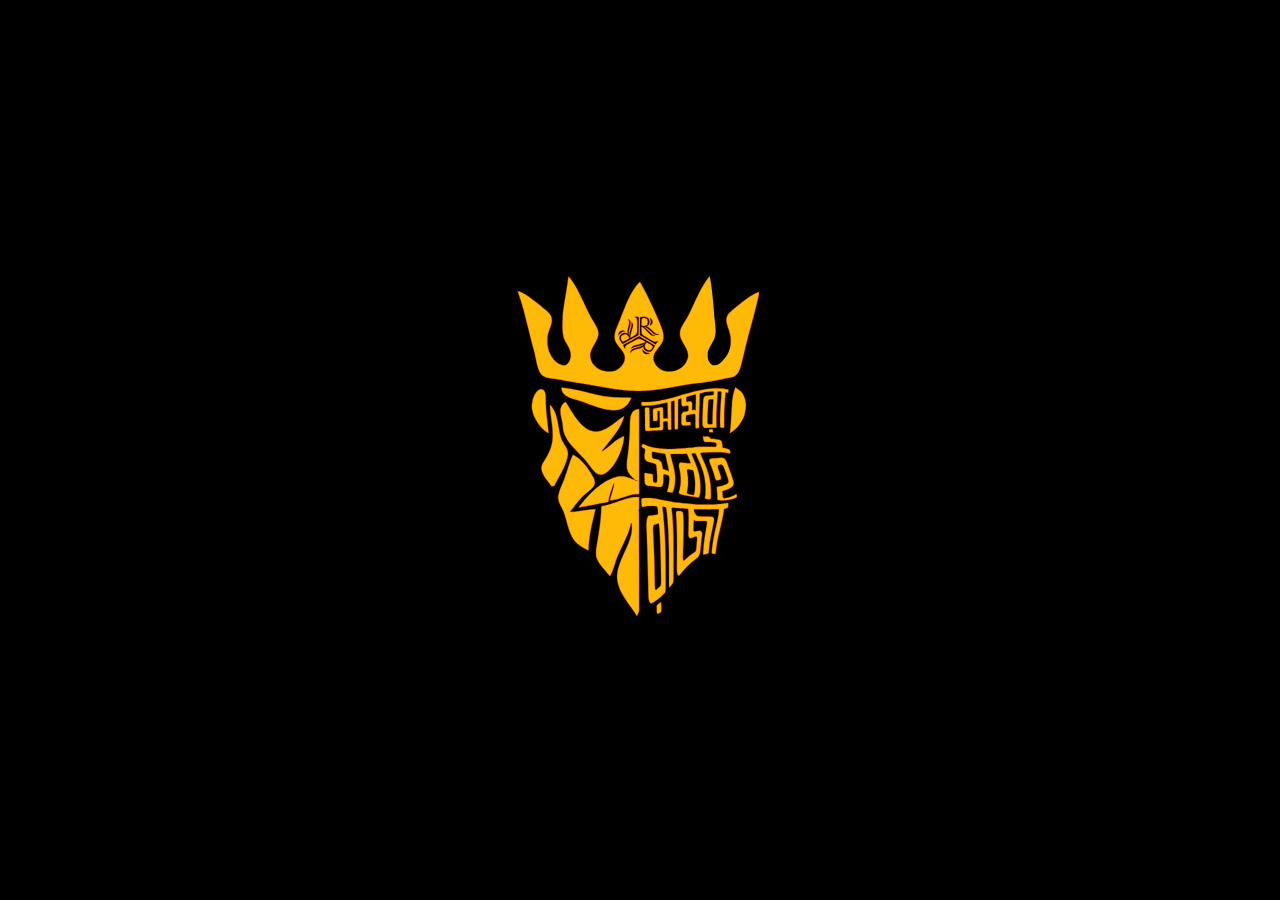
<file: loader/loader.html>
<!DOCTYPE html>
<html lang="en">

<head>
    <meta charset="UTF-8">
    <meta http-equiv="X-UA-Compatible" content="IE=edge">
    <meta name="viewport" content="width=device-width, initial-scale=1.0">
    <title>Elixir</title>
    <link rel="stylesheet" href="loader.css">

</head>

<body>
    <?xml version="1.0" standalone="no"?>
    <!DOCTYPE svg PUBLIC "-//W3C//DTD SVG 20010904//EN" "http://www.w3.org/TR/2001/REC-SVG-20010904/DTD/svg10.dtd">

    <div class="loader">
        <svg id="newHall" version="1.0" xmlns="http://www.w3.org/2000/svg" width="24.000000pt" height="35.000000pt"
            viewBox="0 0 2480.000000 3508.000000" fill="none" preserveAspectRatio="xMidYMid meet">
            <g transform="translate(0.000000,3508.000000) scale(0.100000,-0.100000)" fill="none">
                <path fill="#ffcb3d" d="M17826 31236 c-64 -85 -147 -201 -184 -258 -72 -108 -222 -347 -222
    -353 0 -3 -20 -38 -45 -78 -25 -41 -45 -77 -45 -79 0 -3 -23 -45 -51 -94 -77
    -132 -366 -712 -499 -999 -18 -38 -57 -122 -87 -185 -31 -63 -69 -144 -85
    -180 -29 -63 -47 -100 -130 -280 -34 -72 -225 -457 -284 -570 -10 -19 -83
    -141 -163 -270 -299 -485 -364 -614 -427 -850 -28 -100 -25 -347 4 -459 41
    -157 120 -329 254 -554 32 -55 58 -101 58 -103 0 -2 15 -27 33 -56 55 -86 143
    -256 183 -353 47 -114 68 -192 90 -333 17 -108 17 -118 0 -225 -50 -313 -216
    -599 -464 -799 -225 -180 -458 -287 -752 -343 -117 -22 -432 -22 -550 0 -260
    49 -476 161 -655 340 -136 135 -227 280 -291 460 -27 75 -29 89 -29 245 0 155
    2 170 28 245 63 180 118 267 409 647 168 221 266 383 306 508 46 144 46 143
    45 305 0 167 -12 242 -67 456 -43 163 -143 447 -222 629 -8 19 -19 44 -24 55
    -5 11 -22 50 -39 88 -17 37 -31 69 -31 71 0 3 -18 44 -40 91 -22 47 -40 88
    -40 90 0 2 -14 34 -31 72 -17 37 -37 82 -44 98 -7 17 -39 90 -70 163 -31 74
    -71 167 -90 209 -19 41 -35 76 -35 78 0 2 -14 34 -31 72 -17 37 -37 82 -44 98
    -7 17 -30 66 -50 110 -21 44 -49 105 -63 135 -191 416 -432 903 -640 1290 -84
    157 -240 438 -266 479 -14 22 -26 44 -26 49 0 5 -9 17 -20 27 -20 18 -21 18
    -51 -11 -38 -36 -208 -237 -270 -319 -81 -108 -175 -247 -256 -380 -71 -117
    -98 -164 -193 -340 -61 -113 -149 -293 -238 -485 -66 -145 -85 -188 -158 -363
    -41 -100 -79 -191 -84 -202 -4 -11 -22 -56 -40 -100 -17 -44 -35 -89 -39 -100
    -5 -11 -16 -40 -26 -65 -9 -25 -23 -58 -30 -75 -7 -16 -20 -50 -30 -75 -10
    -25 -21 -54 -26 -65 -5 -11 -42 -108 -83 -215 -68 -179 -185 -475 -222 -560
    -9 -19 -19 -44 -24 -55 -4 -11 -15 -36 -24 -57 -9 -20 -16 -39 -16 -43 0 -3
    -11 -30 -23 -58 -164 -362 -236 -747 -183 -972 53 -222 143 -371 469 -776 254
    -315 337 -496 337 -736 0 -130 -26 -236 -92 -383 -119 -261 -332 -470 -592
    -583 -199 -86 -318 -108 -576 -108 -207 0 -284 10 -455 58 -418 116 -770 403
    -940 767 -96 204 -130 437 -89 620 19 88 44 175 55 198 5 10 9 23 9 29 0 13
    118 255 158 324 16 28 67 115 114 195 180 308 248 470 293 693 19 100 19 183
    -1 277 -17 80 -42 172 -55 205 -4 11 -22 56 -40 100 -51 125 -130 270 -287
    525 -80 129 -165 269 -190 310 -37 63 -262 512 -369 740 -17 36 -54 112 -81
    170 -27 58 -60 128 -72 155 -42 93 -102 219 -195 410 -258 528 -378 760 -502
    975 -30 52 -66 115 -80 140 -33 59 -242 375 -307 465 -68 95 -125 164 -161
    198 l-30 28 -8 -43 c-4 -24 -14 -73 -22 -109 -8 -37 -15 -85 -15 -107 0 -23
    -7 -69 -15 -104 -8 -35 -14 -76 -13 -93 0 -29 -5 -63 -36 -240 -8 -44 -20
    -123 -26 -175 -7 -52 -34 -228 -62 -390 -27 -162 -53 -324 -59 -360 -5 -36
    -12 -72 -15 -80 -3 -8 -12 -58 -20 -110 -9 -52 -20 -122 -25 -155 -5 -33 -12
    -78 -15 -100 -3 -22 -10 -67 -15 -100 -5 -33 -12 -81 -15 -107 -3 -26 -20
    -148 -40 -270 -53 -342 -62 -433 -69 -703 -4 -137 -10 -302 -14 -365 -15 -215
    3 -743 33 -975 33 -263 108 -455 313 -808 243 -418 321 -644 310 -907 -6 -136
    -9 -160 -37 -265 -66 -248 -181 -409 -353 -492 -40 -20 -73 -27 -144 -31 -104
    -5 -147 3 -277 55 -277 110 -525 333 -713 638 -43 69 -128 237 -153 300 -4 11
    -15 40 -25 65 -9 25 -22 56 -27 70 -6 14 -14 41 -19 60 -4 19 -15 60 -25 90
    -17 57 -38 149 -53 235 -32 181 -36 232 -35 470 1 256 7 316 57 535 19 82 122
    382 177 515 14 33 50 145 66 204 53 195 66 297 55 447 -10 131 -45 232 -123
    351 -66 102 -243 277 -432 429 -82 65 -177 142 -211 169 -35 28 -103 84 -151
    126 -434 369 -1054 820 -1324 961 -259 136 -332 167 -381 161 -22 -3 -48 1
    -67 11 -17 9 -33 16 -36 16 -5 0 9 -48 24 -85 5 -11 11 -29 13 -40 3 -11 20
    -58 37 -105 17 -47 35 -98 40 -115 9 -31 102 -307 121 -360 6 -16 15 -43 19
    -60 5 -16 23 -75 40 -130 29 -91 102 -336 151 -509 39 -137 123 -469 384
    -1516 146 -586 272 -1089 280 -1117 16 -56 33 -117 61 -223 9 -36 23 -87 31
    -115 8 -27 18 -66 23 -85 5 -19 33 -118 61 -220 76 -275 91 -341 164 -725 26
    -138 44 -227 65 -315 6 -25 13 -58 16 -75 3 -16 7 -37 11 -45 3 -8 11 -40 18
    -70 28 -115 36 -145 46 -154 5 -6 9 -22 9 -37 0 -15 4 -30 9 -34 5 -3 13 -19
    16 -36 7 -31 28 -83 86 -208 67 -145 195 -306 301 -379 70 -48 155 -88 258
    -120 159 -50 216 -60 585 -107 104 -13 193 -28 380 -61 44 -7 112 -18 150 -23
    39 -5 83 -14 98 -20 16 -6 47 -11 70 -11 23 0 64 -7 91 -15 27 -8 66 -15 87
    -15 21 0 50 -5 66 -11 15 -6 57 -14 93 -19 36 -5 108 -16 160 -25 52 -9 127
    -20 165 -25 39 -5 86 -14 105 -20 19 -5 51 -10 72 -10 20 0 48 -4 62 -10 14
    -5 58 -14 98 -19 68 -9 111 -16 353 -56 50 -9 119 -20 155 -25 35 -6 145 -24
    245 -41 99 -16 207 -34 240 -39 71 -11 95 -15 245 -41 63 -11 153 -27 200 -35
    47 -8 121 -22 165 -30 44 -8 109 -19 145 -24 36 -6 78 -14 94 -20 16 -5 47
    -10 70 -10 23 -1 59 -7 81 -15 22 -8 56 -15 75 -15 19 0 57 -7 84 -15 27 -8
    63 -15 80 -15 17 0 60 -6 96 -14 36 -9 106 -22 155 -30 50 -8 119 -19 155 -25
    36 -6 83 -13 105 -15 22 -3 56 -10 75 -16 19 -5 53 -10 75 -10 22 0 57 -5 78
    -11 20 -5 70 -14 110 -19 39 -5 119 -16 177 -25 58 -8 143 -20 190 -25 47 -6
    96 -12 110 -15 82 -16 577 -65 885 -87 209 -15 995 -15 1200 0 379 28 761 70
    1140 127 55 8 136 20 180 25 44 6 93 15 109 20 16 6 47 10 70 10 23 0 57 5 76
    10 19 6 53 13 75 16 41 4 115 16 215 34 30 6 88 15 129 21 41 5 82 14 92 19
    10 6 35 10 57 10 21 0 61 7 88 15 27 8 63 15 79 15 17 0 59 6 95 14 55 13 133
    27 275 50 36 6 160 28 315 55 240 42 700 109 970 141 91 11 219 27 285 36 266
    35 344 45 425 55 47 5 98 14 114 19 16 6 47 10 70 10 23 0 59 5 81 11 22 5 72
    14 110 19 39 5 95 13 125 19 30 6 89 15 130 21 41 6 104 17 140 25 36 9 79 15
    96 15 17 0 51 7 74 15 23 8 54 15 69 15 14 0 58 7 96 16 83 18 190 41 225 47
    14 3 90 19 170 37 80 17 210 42 290 55 463 76 628 141 791 311 163 170 267
    396 364 794 27 107 58 231 71 275 13 44 77 305 144 580 315 1301 359 1480 407
    1640 8 28 18 68 23 90 15 67 32 128 46 162 8 17 14 41 14 53 0 12 5 30 10 41
    6 10 15 38 20 61 5 24 22 93 39 153 16 61 37 137 46 170 9 33 32 121 51 195
    68 262 83 316 103 390 11 41 34 131 51 200 32 130 45 180 81 315 11 44 24 98
    29 120 4 22 12 54 18 70 12 33 29 99 42 160 10 46 28 116 40 160 5 17 11 41
    13 55 3 14 10 46 17 70 37 142 65 264 85 370 9 47 27 131 41 188 17 72 23 116
    18 150 -3 26 -1 59 5 75 13 32 10 33 -65 7 -276 -91 -620 -285 -999 -564 -197
    -144 -340 -257 -761 -602 -54 -45 -144 -116 -199 -159 -180 -140 -439 -402
    -487 -493 -55 -103 -104 -292 -95 -363 3 -24 11 -99 16 -167 6 -67 13 -127 16
    -132 3 -5 15 -44 26 -87 20 -76 77 -251 138 -423 131 -371 183 -758 151 -1119
    -46 -511 -244 -931 -623 -1320 -188 -193 -347 -307 -507 -366 -72 -26 -236
    -31 -305 -9 -76 23 -165 90 -218 162 -67 91 -139 251 -153 341 -2 14 -10 49
    -16 76 -8 31 -12 126 -12 245 1 198 1 201 46 335 35 103 144 331 206 430 118
    187 254 452 295 575 72 215 99 512 78 835 -12 178 -15 203 -32 350 -6 50 -13
    110 -15 135 -3 25 -9 77 -14 115 -24 168 -56 507 -70 735 -5 85 -14 179 -20
    209 -5 29 -10 90 -10 135 0 44 -7 122 -15 171 -8 50 -15 124 -15 166 0 42 -5
    101 -11 130 -6 30 -14 106 -19 169 -9 127 -25 285 -40 400 -6 41 -13 104 -15
    140 -3 36 -9 88 -14 115 -6 28 -12 79 -15 115 -3 36 -9 90 -15 120 -6 30 -12
    78 -15 105 -4 45 -17 136 -46 329 -18 116 -70 420 -75 434 -2 6 -9 12 -14 12
    -5 0 -61 -69 -125 -154z m-5522 -3097 c5 -4 4 -307 -2 -720 -8 -569 -13 -714
    -24 -724 -7 -7 -179 -103 -383 -215 -203 -111 -392 -215 -420 -230 -27 -15
    -122 -67 -210 -115 -88 -48 -183 -100 -211 -116 l-51 -29 -101 158 c-136 212
    -146 236 -147 342 0 78 3 90 34 148 74 136 263 252 411 252 51 0 130 -25 175
    -55 20 -14 39 -24 41 -22 2 2 -1 19 -7 38 -5 19 -10 75 -10 126 0 78 7 118 47
    270 75 284 84 329 84 442 0 121 -13 172 -53 213 -39 39 -25 56 29 33 53 -22
    88 -58 116 -119 20 -44 23 -66 22 -161 -1 -116 -19 -208 -83 -423 -65 -218
    -79 -379 -45 -504 24 -87 34 -93 34 -21 0 88 33 246 91 440 97 325 117 459 84
    553 -18 51 -13 60 16 34 32 -29 69 -97 85 -156 30 -113 15 -196 -101 -574 -82
    -269 -111 -407 -101 -479 4 -25 10 -45 13 -45 3 0 82 42 175 92 237 130 313
    194 338 290 21 77 29 252 30 641 0 375 -1 401 -21 459 -27 82 -60 122 -125
    154 -30 14 -54 31 -54 36 0 11 311 -1 324 -13z m524 11 c93 -12 155 -40 210
    -93 130 -125 159 -349 69 -520 -34 -64 -73 -101 -144 -137 l-46 -23 51 -13
    c109 -28 170 -73 383 -280 81 -78 176 -164 210 -189 129 -95 243 -136 306
    -110 47 20 52 -6 7 -44 -84 -68 -215 -52 -358 46 -38 26 -141 118 -230 204
    -231 225 -298 277 -415 325 -51 20 -161 46 -161 38 0 -2 15 -11 33 -20 74 -37
    193 -139 372 -318 252 -251 327 -311 429 -341 22 -7 42 -17 43 -22 6 -18 -68
    -25 -137 -14 -136 22 -231 93 -474 351 -158 168 -254 260 -311 300 -47 32
    -120 70 -135 70 -6 0 -10 -75 -10 -222 0 -331 17 -373 185 -485 125 -84 755
    -445 811 -465 108 -40 234 -23 283 36 16 20 31 21 31 2 0 -15 -167 -266 -178
    -266 -4 0 -22 9 -41 21 -46 28 -1024 600 -1134 663 l-89 51 6 575 c3 316 9
    641 12 723 l6 147 42 1 c50 2 277 15 291 17 6 1 43 -3 83 -8z m471 -156 c60
    -51 94 -125 99 -214 5 -89 -7 -140 -48 -202 -32 -48 -122 -118 -153 -118 -21
    0 -22 -3 8 61 74 164 73 326 -4 481 -16 31 -26 59 -23 62 7 8 77 -33 121 -70z
    m-2140 -960 c71 -38 76 -54 19 -54 -57 0 -177 -32 -244 -65 -67 -33 -158 -116
    -210 -191 l-39 -57 -3 54 c-10 149 70 272 216 330 73 30 190 22 261 -17z
    m1664 -706 c265 -155 548 -320 629 -367 81 -47 148 -89 148 -92 0 -4 -41 -83
    -91 -177 -103 -193 -158 -259 -249 -301 -122 -56 -294 -24 -433 81 -112 83
    -165 187 -155 298 l5 50 -42 -39 c-88 -81 -159 -111 -429 -181 -266 -69 -384
    -119 -467 -197 -33 -30 -53 -59 -60 -85 -12 -47 -31 -45 -43 5 -12 47 4 103
    47 159 71 93 206 157 487 227 279 71 379 111 492 197 57 44 108 104 89 104 -5
    0 -13 -5 -16 -10 -21 -34 -214 -103 -448 -160 -341 -83 -463 -128 -542 -201
    -50 -46 -59 -48 -50 -11 10 43 63 118 112 162 83 73 165 101 553 191 267 61
    375 96 448 145 64 42 79 26 -142 153 -320 183 -354 183 -687 -1 -53 -29 -207
    -114 -343 -188 -270 -147 -345 -200 -390 -274 -27 -43 -30 -57 -30 -122 1 -48
    -3 -74 -10 -74 -7 0 -43 63 -81 139 -58 119 -67 142 -56 155 8 9 17 16 20 16
    4 0 86 43 182 96 96 53 228 125 294 161 153 84 199 109 310 170 50 28 122 67
    160 88 39 21 122 67 185 102 63 35 116 63 118 63 2 0 220 -127 485 -282z m-93
    -898 c102 -102 234 -159 367 -160 28 0 54 -4 58 -9 9 -15 -73 -58 -144 -76
    -78 -20 -138 -14 -218 25 -69 33 -134 98 -162 161 -23 51 -37 148 -26 176 6
    16 10 14 33 -17 15 -19 56 -64 92 -100z" />
                <path fill="#ffcb3d" d="M11130 26748 c-122 -43 -225 -127 -251 -206 -40 -121 74 -362 171
    -362 27 0 249 108 425 207 82 46 84 53 35 156 -91 194 -218 262 -380 205z" />
                <path fill="#ffcb3d" d="M12603 28044 c-31 -11 -44 -23 -53 -47 -13 -36 -29 -257 -29 -425
    l-1 -112 28 -12 c15 -6 81 -12 147 -12 105 -1 126 2 170 22 64 29 91 55 121
    115 44 86 50 247 11 337 -37 89 -134 142 -267 147 -58 2 -98 -2 -127 -13z" />
                <path fill="#ffcb3d" d="M12913 26087 c-49 -51 -112 -156 -129 -216 -39 -132 29 -253 185
    -334 121 -63 205 -67 288 -16 70 43 152 166 167 248 5 30 2 37 -36 72 -24 21
    -124 87 -223 146 -99 58 -189 113 -201 120 -18 11 -24 9 -51 -20z" />
                <path fill="#ffcb3d" d="M19989 22503 c-33 -83 -113 -356 -144 -488 -61 -264 -94 -520 -115
    -880 -5 -99 -17 -286 -25 -415 -14 -228 -35 -567 -55 -915 -21 -358 -66 -862
    -81 -901 -5 -16 -5 -24 2 -24 34 0 400 275 515 386 165 161 463 613 570 867
    113 267 204 777 191 1062 -10 219 -96 515 -222 766 -81 162 -139 229 -315 363
    -104 80 -289 206 -302 206 -5 0 -13 -12 -19 -27z" />
                <path fill="#ffcb3d" d="M6147 22513 c-13 -12 -7 -110 9 -164 56 -186 121 -296 243 -411 154
    -144 363 -243 751 -353 42 -12 79 -23 215 -60 250 -69 436 -132 855 -290 113
    -42 221 -83 240 -90 19 -7 69 -25 110 -40 41 -14 90 -33 108 -41 18 -8 37 -14
    43 -14 6 0 25 -6 42 -13 45 -19 97 -37 132 -47 17 -4 41 -12 55 -18 142 -58
    671 -193 870 -223 177 -26 214 -29 380 -35 262 -10 452 13 644 77 328 109 585
    340 755 674 46 92 101 224 101 244 0 4 -258 11 -572 14 -315 4 -658 12 -763
    17 -249 14 -629 53 -775 79 -30 5 -98 17 -150 26 -52 9 -118 23 -146 31 -28 8
    -65 14 -83 14 -17 0 -48 7 -68 15 -19 8 -48 15 -64 15 -15 0 -40 5 -55 10 -15
    6 -45 13 -68 16 -22 2 -54 9 -71 13 -54 16 -119 32 -165 41 -51 10 -119 27
    -170 43 -19 6 -53 14 -75 18 -43 9 -103 23 -260 63 -246 62 -664 161 -800 190
    -44 10 -98 21 -120 26 -22 5 -76 16 -120 25 -44 9 -100 21 -125 27 -25 6 -70
    14 -100 18 -30 4 -80 13 -110 18 -195 38 -209 40 -420 60 -58 6 -125 15 -150
    21 -51 12 -114 14 -123 4z" />
                <path fill="#ffcb3d" d="M18220 22450 c-213 -9 -601 -52 -722 -79 -46 -10 -130 -28 -188 -41
    -58 -12 -143 -30 -190 -40 -47 -10 -146 -30 -220 -45 -74 -15 -277 -67 -450
    -116 -173 -48 -387 -108 -475 -133 -88 -24 -227 -64 -310 -89 -82 -25 -253
    -75 -380 -112 -126 -37 -264 -77 -305 -91 -112 -35 -830 -200 -1020 -234 -436
    -77 -796 -110 -1205 -110 l-222 0 -12 -27 c-15 -33 -5 -209 14 -239 13 -20 24
    -22 192 -27 177 -5 554 13 678 33 34 5 129 19 211 30 163 22 494 88 756 151
    92 22 177 39 190 37 20 -3 24 -10 30 -63 9 -87 23 -1225 14 -1225 -4 0 -19 9
    -34 20 -28 21 -29 21 -149 3 -92 -13 -127 -15 -145 -6 l-25 11 -6 273 c-4 150
    -7 322 -7 383 0 129 -10 173 -47 211 -24 24 -33 26 -83 22 -30 -2 -134 -20
    -230 -39 -96 -20 -214 -42 -261 -48 -105 -14 -139 -34 -169 -95 l-23 -47 7
    -411 c7 -376 9 -414 25 -437 18 -25 21 -25 142 -23 102 2 128 6 149 21 49 36
    50 44 50 414 0 394 -8 361 91 373 43 5 58 4 67 -8 10 -12 14 -163 19 -630 l6
    -616 -35 -35 c-30 -30 -43 -36 -79 -36 -24 0 -134 -7 -244 -15 -110 -8 -246
    -15 -302 -15 -101 0 -101 0 -127 31 l-26 31 0 286 c-1 158 -5 488 -10 733 -11
    583 -3 562 -205 552 -176 -9 -177 -11 -165 -339 5 -131 10 -500 10 -819 1
    -647 -1 -628 71 -689 l34 -29 240 7 c132 4 346 13 475 21 129 8 291 17 360 20
    153 8 188 17 224 54 50 52 54 81 49 355 -7 314 -19 291 161 312 117 13 131 13
    153 -1 13 -9 28 -26 32 -38 5 -12 12 -150 16 -307 5 -230 10 -290 22 -309 15
    -23 17 -24 121 -17 113 7 134 16 134 57 -1 13 -5 501 -10 1084 -6 758 -6 1067
    2 1085 9 20 30 31 106 57 52 17 105 32 116 32 51 2 49 35 50 -973 0 -518 4
    -1019 9 -1113 10 -215 4 -207 143 -197 55 4 106 10 113 15 10 6 13 249 13
    1177 1 954 3 1172 14 1185 15 17 184 77 219 77 31 0 32 -10 36 -260 3 -208 4
    -217 29 -272 29 -62 73 -98 120 -98 26 0 79 11 250 52 145 34 162 19 164 -142
    2 -149 -6 -238 -25 -261 -13 -15 -56 -27 -204 -54 -104 -18 -199 -41 -212 -49
    -33 -22 -70 -72 -102 -141 l-28 -60 0 -360 0 -360 27 -50 c14 -27 37 -60 50
    -73 45 -41 76 -44 333 -26 294 19 306 22 323 58 18 36 7 210 -14 227 -11 9
    -45 9 -145 0 -150 -14 -169 -8 -195 56 -20 46 -18 336 2 404 25 84 32 87 321
    136 367 62 349 60 378 33 14 -13 27 -37 30 -54 3 -17 7 -252 8 -523 3 -482 3
    -493 24 -520 l21 -28 113 3 c90 3 117 7 126 20 10 12 11 92 7 356 -7 339 0
    628 33 1421 9 215 17 464 18 555 4 404 3 389 28 413 17 17 53 28 155 46 72 14
    132 28 132 32 0 10 197 43 320 54 36 3 99 10 140 15 41 5 131 12 201 15 157 8
    155 10 151 -119 -3 -103 -15 -152 -42 -166 -10 -6 -52 -10 -92 -10 -120 0
    -511 -46 -545 -64 -40 -20 -87 -77 -118 -141 -31 -66 -42 -163 -55 -465 -6
    -135 -18 -389 -26 -565 -22 -491 -29 -1065 -15 -1152 17 -97 61 -169 121 -200
    l45 -23 457 7 c251 3 463 10 470 14 14 9 14 -5 10 579 -1 179 3 422 8 540 26
    555 32 679 45 865 8 110 22 328 30 485 9 157 19 314 21 349 l6 63 121 -7 c163
    -9 167 -12 167 -115 0 -44 -7 -173 -15 -287 -8 -115 -22 -300 -30 -413 -64
    -882 -77 -2004 -25 -2054 20 -19 253 -29 276 -12 14 11 16 84 18 682 2 496 7
    728 19 899 9 127 24 343 32 480 17 261 51 674 60 712 8 32 42 37 131 19 42 -9
    78 -15 79 -14 1 2 5 62 9 134 l7 132 -98 16 c-54 9 -134 23 -178 31 -199 37
    -654 58 -955 45z m-1371 -498 c5 -10 10 -94 10 -188 1 -191 -15 -813 -25 -978
    l-7 -108 -24 31 c-28 36 -60 39 -156 16 -55 -13 -60 -12 -78 6 -18 18 -19 33
    -17 287 l3 267 -28 58 c-30 60 -64 87 -113 87 -15 0 -78 -14 -140 -31 -109
    -30 -115 -31 -139 -15 -14 10 -30 28 -35 42 -15 39 -13 317 3 336 7 9 140 53
    317 103 416 120 412 119 429 87z m1387 -387 c14 -21 14 -43 5 -192 -6 -92 -16
    -265 -21 -383 -6 -118 -17 -350 -25 -515 -8 -165 -15 -420 -15 -566 0 -242 -2
    -269 -18 -289 -17 -21 -28 -22 -167 -27 -142 -5 -151 -4 -172 16 -12 11 -27
    38 -32 58 -21 75 -13 484 24 1193 9 162 19 363 23 445 6 122 12 158 28 190 33
    64 57 75 175 84 177 14 177 14 195 -14z" />
                <path fill="#ffcb3d" d="M4350 22348 c-144 -69 -320 -296 -406 -524 -75 -199 -83 -223 -109
    -339 -7 -33 -18 -77 -23 -98 -6 -20 -8 -46 -5 -56 3 -11 -3 -30 -12 -44 -9
    -14 -16 -44 -16 -68 1 -24 -1 -98 -3 -164 -2 -66 0 -145 5 -175 5 -30 11 -71
    13 -90 9 -70 17 -100 28 -100 6 0 8 -9 5 -21 -3 -11 2 -44 10 -72 9 -29 18
    -58 19 -65 19 -100 119 -353 205 -519 255 -490 593 -874 967 -1097 35 -21 66
    -35 70 -31 9 9 3 188 -8 250 -6 28 -14 102 -20 165 -5 63 -16 171 -24 240 -8
    69 -19 170 -25 225 -6 55 -16 136 -21 180 -6 44 -12 103 -14 130 -8 82 -26
    254 -36 340 -10 76 -20 189 -41 465 -5 69 -14 334 -19 590 -7 405 -11 477 -29
    558 -36 169 -106 275 -216 327 -45 21 -68 25 -142 25 -78 0 -96 -4 -153 -32z" />
                <path fill="#ffcb3d" d="M6384 21321 c-105 -74 -204 -185 -252 -283 -67 -139 -77 -196 -76
    -408 1 -186 10 -259 59 -480 10 -41 21 -95 25 -120 4 -25 13 -67 19 -95 7 -27
    17 -70 23 -95 6 -25 14 -70 18 -102 4 -31 11 -61 15 -68 4 -7 11 -58 15 -114
    13 -162 29 -308 40 -356 5 -25 12 -65 15 -89 3 -23 8 -48 12 -54 3 -6 10 -27
    14 -46 39 -185 147 -435 286 -660 173 -280 360 -497 883 -1026 490 -495 637
    -664 866 -990 159 -227 340 -453 421 -526 59 -54 181 -143 233 -171 103 -56
    137 -63 275 -62 120 1 137 3 215 33 391 144 827 648 1173 1352 142 291 218
    489 322 849 36 123 42 147 84 345 18 89 41 219 45 265 3 25 9 81 15 124 7 49
    7 84 2 89 -21 21 -314 -122 -494 -239 -162 -106 -287 -202 -525 -403 -309
    -260 -490 -403 -633 -498 -123 -82 -144 -77 -72 19 102 138 213 281 368 473
    88 110 171 215 185 232 14 18 81 103 150 190 172 217 346 454 463 629 193 291
    362 614 472 904 52 135 92 277 81 287 -6 6 -192 -111 -311 -197 -73 -52 -173
    -128 -403 -305 -576 -444 -849 -592 -1267 -689 -97 -22 -400 -23 -493 0 -395
    95 -700 290 -1034 661 -130 145 -162 185 -348 433 -81 109 -318 479 -530 828
    -53 86 -116 189 -141 227 -25 39 -62 96 -82 128 -20 31 -43 57 -50 57 -8 0
    -45 -22 -83 -49z" />
                <path fill="#ffcb3d" d="M5220 21033 c0 -54 5 -127 10 -163 5 -36 10 -103 11 -150 0 -47 7
    -119 15 -160 8 -41 14 -102 14 -135 0 -33 7 -87 15 -120 8 -33 15 -82 15 -110
    0 -27 7 -77 15 -110 8 -33 15 -82 15 -110 0 -27 4 -66 10 -85 5 -19 14 -78 20
    -130 7 -52 18 -142 25 -200 41 -325 57 -582 52 -865 -5 -272 -16 -398 -51
    -575 -24 -119 -35 -172 -45 -204 -5 -17 -17 -58 -26 -91 -23 -78 -73 -234 -84
    -260 -5 -11 -17 -40 -26 -65 -38 -95 -72 -170 -139 -305 -79 -160 -95 -187
    -225 -385 -79 -121 -201 -325 -201 -336 0 -1 -14 -32 -30 -68 -39 -83 -70
    -201 -77 -291 -13 -164 78 -438 216 -650 14 -22 28 -44 31 -50 17 -33 116
    -172 224 -315 70 -91 172 -227 229 -302 56 -75 111 -139 122 -142 11 -3 59 -6
    106 -6 97 0 110 8 144 90 10 25 22 50 26 55 4 6 43 80 87 165 75 147 116 225
    167 315 12 22 46 85 75 140 29 55 56 105 60 110 33 45 277 533 354 707 56 128
    66 153 105 263 12 33 26 68 31 77 6 10 10 24 10 33 0 8 6 29 14 47 20 47 37
    105 43 142 3 17 9 39 14 48 5 10 11 30 13 45 1 15 8 51 14 78 29 135 35 178
    39 274 5 101 -8 188 -41 276 -6 17 -11 35 -12 42 -5 32 -98 206 -192 358 -162
    262 -272 462 -272 495 0 5 -6 24 -14 42 -20 47 -64 187 -69 223 -3 17 -10 44
    -15 60 -5 17 -17 66 -27 110 -9 44 -20 94 -25 110 -5 17 -12 48 -15 70 -3 22
    -10 58 -15 80 -5 22 -16 81 -24 130 -53 312 -94 537 -106 590 -5 22 -16 76
    -26 120 -31 148 -111 427 -143 500 -5 11 -19 45 -31 75 -27 67 -91 201 -122
    255 -78 138 -246 355 -274 355 -11 0 -14 -21 -14 -97z" />
                <path fill="#ffcb3d" d="M12205 20794 c-163 -33 -235 -66 -326 -152 -126 -118 -203 -292 -250
    -562 -19 -114 -27 -254 -38 -730 -6 -256 -16 -528 -22 -605 -6 -77 -15 -219
    -19 -315 -5 -96 -13 -204 -19 -240 -6 -36 -11 -101 -11 -145 0 -44 -7 -120
    -15 -170 -8 -49 -15 -121 -15 -160 0 -38 -5 -88 -10 -111 -5 -22 -14 -92 -19
    -155 -11 -120 -24 -227 -41 -344 -6 -38 -12 -86 -14 -105 -2 -19 -9 -68 -15
    -107 -28 -183 -33 -228 -41 -384 -10 -175 0 -397 21 -484 63 -263 165 -423
    442 -691 148 -143 162 -154 277 -214 66 -34 119 -64 118 -66 -3 -2 -278 105
    -323 126 -160 76 -536 203 -710 241 -96 21 -451 24 -526 5 -33 -9 -72 -16 -86
    -16 -14 0 -46 -7 -72 -15 -25 -8 -86 -26 -136 -41 -448 -133 -952 -436 -1480
    -890 -402 -346 -839 -809 -1176 -1249 -76 -99 -149 -194 -163 -211 -47 -57
    -32 -65 77 -40 163 38 204 46 229 46 15 0 39 5 55 11 15 6 55 14 88 19 33 5
    96 16 140 25 44 9 107 20 140 24 33 5 73 14 88 20 16 6 40 11 55 11 15 0 59 7
    97 15 103 23 143 31 325 65 91 17 224 42 295 55 72 14 191 37 265 51 74 14
    158 30 185 36 28 5 64 12 80 14 17 3 60 11 97 19 37 8 79 15 93 15 31 0 55 47
    55 109 0 43 23 178 42 246 6 22 15 58 19 80 12 62 30 127 45 163 8 18 14 43
    14 55 0 13 4 27 9 33 6 5 13 25 16 44 3 19 10 39 14 45 5 5 11 21 14 35 5 26
    24 80 39 115 4 11 12 34 18 50 5 17 16 50 26 75 9 25 45 128 79 230 60 175 83
    217 98 177 16 -42 -102 -570 -162 -722 -5 -11 -16 -47 -26 -80 -9 -33 -23 -75
    -31 -93 -8 -18 -14 -40 -14 -50 0 -9 -6 -34 -14 -57 -23 -67 -37 -113 -41
    -133 -2 -10 -8 -39 -15 -63 -6 -24 -15 -60 -20 -79 -5 -19 -6 -38 -1 -43 15
    -15 253 12 381 43 19 5 76 18 125 30 50 12 101 25 115 30 14 4 52 16 85 25 63
    18 280 88 503 161 191 64 328 102 547 154 28 6 80 15 117 20 36 5 84 13 105
    19 21 6 107 11 191 11 l152 0 0 3390 0 3390 -52 -1 c-29 -1 -62 -3 -73 -5z" />
                <path fill="#ffcb3d" d="M17942 19183 c-18 -3 -35 -10 -38 -18 -5 -12 12 -163 22 -197 5 -16
    21 -18 149 -18 91 0 145 4 147 11 8 25 -19 211 -33 220 -14 8 -181 10 -247 2z" />
                <path fill="#ffcb3d" d="M17421 18612 c-12 -9 -11 -16 3 -51 9 -25 16 -70 16 -114 0 -39 5
    -90 11 -112 15 -53 104 -142 151 -149 18 -3 132 -10 253 -16 274 -13 469 -29
    517 -41 79 -20 137 -101 138 -192 0 -53 -16 -90 -53 -125 l-25 -23 -308 11
    c-230 9 -375 9 -567 1 -143 -6 -263 -9 -267 -6 -4 3 -66 1 -136 -5 -71 -5
    -199 -14 -284 -20 -85 -7 -180 -16 -210 -21 -30 -5 -167 -18 -305 -29 -137
    -11 -340 -29 -450 -40 -486 -47 -991 -71 -1340 -64 -417 9 -709 40 -1090 115
    -220 44 -513 144 -774 265 -41 19 -82 32 -91 29 -20 -6 -21 -7 -61 -122 -42
    -120 -34 -132 140 -222 54 -28 104 -57 111 -66 17 -20 9 -137 -21 -320 -14
    -90 -23 -186 -23 -270 -1 -122 1 -133 26 -185 15 -30 51 -86 80 -124 73 -95
    106 -110 440 -192 305 -74 322 -82 373 -169 27 -44 39 -135 65 -480 33 -425
    37 -583 21 -778 -7 -88 -10 -100 -36 -127 -56 -59 -141 -63 -213 -10 -69 50
    -75 73 -77 337 -3 254 -8 284 -56 309 -16 8 -79 23 -141 34 -62 11 -174 31
    -248 45 -164 30 -201 31 -224 6 -16 -18 -17 -43 -6 -378 6 -197 16 -376 21
    -398 24 -93 112 -186 210 -220 23 -8 130 -22 238 -30 108 -8 306 -30 441 -50
    285 -41 312 -42 386 -15 124 43 154 91 185 295 16 108 22 201 25 410 4 348
    -16 325 233 264 126 -31 177 -59 212 -116 59 -94 24 -574 -65 -918 -24 -93
    -54 -194 -65 -223 -40 -102 -34 -107 189 -146 171 -31 202 -32 223 -8 28 30
    97 220 123 336 14 61 34 150 45 197 52 232 60 680 17 974 -11 77 -24 171 -29
    208 -12 95 -73 363 -121 537 -22 80 -47 173 -54 207 -7 34 -22 88 -33 120 -11
    32 -31 103 -45 158 -14 55 -33 125 -41 155 -9 30 -17 77 -18 103 -4 82 -16 80
    393 72 242 -5 439 -3 618 5 l263 13 23 -22 c25 -23 96 -184 216 -484 52 -131
    70 -189 68 -215 l-3 -37 -115 3 c-63 1 -212 11 -330 23 -374 35 -361 34 -393
    9 -50 -40 -70 -95 -75 -200 -3 -81 1 -114 27 -222 93 -379 128 -700 118 -1063
    -8 -275 -53 -559 -123 -764 -42 -123 -41 -158 7 -207 17 -18 55 -43 83 -55 45
    -19 361 -85 671 -139 347 -60 424 -73 564 -95 85 -14 176 -25 202 -25 43 0 48
    3 62 33 26 55 74 257 86 362 30 267 22 737 -19 1050 -67 519 -189 913 -520
    1675 -108 247 -150 353 -150 374 0 17 263 40 291 26 47 -26 83 -101 356 -735
    110 -256 269 -684 288 -777 4 -18 27 -114 51 -212 24 -98 48 -218 54 -265 6
    -47 20 -140 30 -206 41 -250 60 -719 40 -1003 -10 -150 -21 -222 -57 -378 -6
    -27 28 -40 147 -53 47 -6 129 -16 183 -23 70 -9 103 -9 115 -2 34 22 44 107
    49 434 6 385 -12 629 -78 1040 -24 151 -54 299 -81 400 -123 468 -209 699
    -488 1310 -192 421 -210 471 -179 497 8 6 64 16 124 22 61 6 153 15 205 20
    316 31 1207 39 1410 12 47 -6 141 -15 210 -21 121 -9 163 -15 297 -46 121 -27
    143 -16 124 69 -53 247 -40 232 -251 286 -85 22 -186 45 -225 52 -140 23 -147
    35 -170 289 -19 210 -35 254 -111 316 -76 62 -113 72 -391 104 -142 16 -278
    30 -303 30 -100 0 -169 41 -192 115 -8 25 -22 44 -38 52 -32 15 -479 28 -499
    15z m-3797 -1247 c104 -20 192 -37 195 -39 3 -2 123 -18 266 -36 143 -17 272
    -36 287 -42 40 -15 58 -49 74 -146 8 -48 22 -113 30 -145 8 -32 24 -108 35
    -170 17 -98 45 -218 106 -467 20 -84 92 -504 86 -509 -2 -3 -17 12 -34 32 -51
    62 -81 76 -224 107 -165 37 -199 50 -219 88 -8 16 -24 96 -36 178 -25 178 -57
    291 -104 360 -44 65 -145 157 -202 184 -25 11 -130 38 -234 59 -212 44 -235
    55 -272 129 -21 43 -23 62 -26 226 -3 173 -3 179 19 202 12 13 32 24 43 24 12
    0 106 -16 210 -35z m2806 -1399 c161 -31 176 -36 197 -62 41 -51 56 -114 118
    -469 8 -44 21 -156 30 -250 8 -93 17 -183 19 -200 2 -16 0 -158 -5 -315 -9
    -292 -26 -440 -69 -610 -24 -94 -45 -114 -110 -105 -109 16 -405 86 -433 103
    -46 27 -54 60 -34 137 51 191 78 387 92 675 7 145 -8 493 -24 575 -6 28 -17
    100 -26 160 -8 61 -22 147 -31 191 -19 91 -14 138 17 178 27 34 43 33 259 -8z" />
                <path fill="#ffcb3d" d="M7037 17142 c-10 -10 -17 -22 -17 -26 0 -4 -9 -26 -19 -49 -53 -117
    -163 -411 -227 -607 -19 -58 -38 -114 -43 -125 -13 -32 -32 -87 -41 -120 -8
    -29 -18 -58 -45 -135 -7 -19 -25 -75 -40 -125 -15 -49 -33 -106 -40 -125 -7
    -19 -32 -93 -55 -165 -48 -147 -165 -485 -185 -530 -7 -16 -20 -50 -30 -75
    -10 -25 -24 -59 -31 -77 -8 -17 -14 -34 -14 -38 0 -3 -12 -32 -26 -63 -25 -56
    -40 -90 -68 -154 -8 -18 -23 -54 -34 -79 -100 -225 -189 -507 -231 -735 -17
    -94 -14 -248 9 -353 34 -159 77 -267 237 -591 85 -173 159 -324 163 -335 33
    -81 115 -331 154 -465 74 -256 89 -309 96 -341 3 -19 10 -41 14 -47 4 -7 10
    -25 12 -40 6 -32 33 -128 44 -157 5 -11 11 -31 13 -45 3 -14 10 -40 16 -57 6
    -18 16 -48 22 -65 6 -18 15 -49 19 -68 8 -33 17 -61 46 -140 7 -19 24 -69 39
    -110 83 -234 178 -450 256 -578 21 -35 39 -65 39 -67 0 -2 16 -27 36 -56 151
    -225 370 -417 696 -610 166 -99 467 -251 483 -245 11 4 15 23 15 75 0 183 37
    625 76 911 8 63 19 144 23 180 8 61 17 117 42 250 6 30 12 71 15 90 2 19 8 58
    13 85 6 28 17 86 26 130 32 165 46 231 56 270 6 22 14 60 18 85 4 25 13 63 18
    85 6 22 19 74 28 115 9 41 20 91 26 110 5 19 23 96 40 170 17 74 63 259 101
    410 38 151 72 286 75 299 l6 24 -109 -7 c-175 -10 -318 -23 -334 -30 -8 -3
    -55 -10 -105 -15 -49 -6 -135 -17 -190 -26 -55 -8 -131 -19 -170 -25 -38 -5
    -92 -14 -120 -19 -27 -6 -135 -22 -240 -35 -104 -14 -224 -30 -265 -36 -41 -5
    -154 -15 -250 -20 -96 -6 -183 -12 -193 -15 -26 -5 -47 4 -47 21 0 7 37 59 83
    116 45 57 143 182 217 278 279 362 408 517 664 793 95 103 261 250 390 348
    256 192 362 287 470 423 56 70 111 181 127 256 18 83 6 230 -26 324 -26 79
    -97 225 -155 321 -16 28 -33 57 -37 65 -26 57 -232 380 -358 559 -98 140 -292
    368 -435 512 -224 224 -385 351 -607 475 -63 35 -116 64 -117 64 -2 0 -10 -8
    -19 -18z" />
                <path fill="#ffcb3d" d="M18830 16919 c-41 -4 -131 -12 -200 -18 -127 -11 -192 -17 -490 -46
    -200 -19 -201 -19 -208 -129 -6 -98 6 -139 128 -446 138 -344 240 -650 304
    -909 29 -117 58 -181 101 -227 41 -43 69 -43 229 -1 154 41 161 49 161 180 -1
    105 -16 158 -162 572 -77 218 -85 247 -87 319 -1 73 1 80 24 97 14 10 79 30
    144 44 98 22 124 24 147 15 38 -16 93 -71 124 -125 53 -90 241 -596 341 -919
    63 -203 65 -214 62 -296 -7 -143 -13 -149 -269 -254 -161 -66 -252 -93 -459
    -136 -130 -28 -159 -37 -179 -59 -27 -28 -27 5 4 -351 9 -102 17 -286 18 -410
    l2 -224 34 -23 c46 -31 88 -42 216 -54 236 -24 678 19 892 85 27 8 84 26 128
    40 121 37 247 94 273 122 25 29 28 65 11 162 -7 38 -19 72 -31 84 -19 19 -20
    19 -71 -12 -234 -139 -494 -236 -762 -284 -131 -23 -188 -21 -222 8 -26 23
    -28 30 -40 167 -28 333 -29 347 -3 374 15 16 39 26 69 31 65 9 226 59 306 95
    175 79 413 231 450 288 64 96 70 266 17 446 -96 325 -519 1479 -585 1594 -40
    71 -131 161 -190 189 -50 24 -92 26 -227 11z" />
                <path fill="#ffcb3d" d="M11975 13790 c-202 -19 -504 -86 -815 -181 -74 -22 -151 -45 -170
    -50 -19 -6 -42 -13 -50 -16 -30 -12 -266 -94 -295 -103 -16 -5 -147 -49 -290
    -97 -373 -127 -537 -176 -765 -229 -36 -8 -76 -17 -90 -20 -14 -2 -54 -9 -90
    -16 -103 -18 -100 -13 -100 -217 0 -165 -3 -226 -31 -571 -5 -74 -12 -162 -15
    -195 -2 -33 -10 -98 -16 -145 -7 -47 -11 -88 -10 -92 1 -7 -9 -94 -33 -278 -8
    -63 -20 -149 -25 -190 -5 -41 -14 -102 -19 -135 -25 -154 -33 -206 -41 -280
    -5 -44 -14 -96 -19 -115 -6 -19 -11 -56 -11 -82 0 -26 -5 -59 -10 -74 -6 -15
    -15 -63 -20 -108 -12 -100 -37 -274 -44 -301 -3 -11 -8 -38 -11 -60 -4 -40
    -17 -109 -37 -199 -6 -26 -14 -74 -18 -105 -5 -31 -19 -119 -31 -196 -20 -119
    -23 -178 -23 -390 -1 -260 1 -273 50 -425 31 -97 118 -272 186 -377 126 -195
    217 -307 616 -761 56 -64 129 -151 161 -192 82 -105 89 -110 112 -81 88 108
    241 475 333 796 10 33 21 71 26 85 5 14 18 59 30 100 11 41 25 83 31 92 5 10
    9 26 9 35 0 10 7 31 15 47 8 15 15 36 15 45 0 9 7 29 15 45 8 15 15 34 15 42
    0 7 7 30 16 51 9 21 20 47 25 58 32 81 111 270 132 315 14 30 45 100 70 155
    43 94 85 184 222 470 199 415 206 430 287 615 55 125 157 369 185 445 8 22 20
    54 27 70 14 33 21 54 71 200 48 145 80 254 110 385 34 149 38 163 52 167 45
    15 65 -408 32 -677 -8 -65 -17 -121 -44 -255 -23 -118 -115 -420 -173 -570
    -11 -27 -31 -79 -45 -115 -31 -80 -126 -306 -160 -380 -14 -30 -64 -143 -112
    -250 -78 -176 -104 -232 -165 -365 -10 -22 -28 -62 -40 -90 -12 -27 -28 -63
    -35 -80 -63 -140 -148 -360 -220 -570 -41 -120 -85 -280 -109 -390 -8 -38 -20
    -93 -26 -121 -6 -29 -14 -83 -16 -120 -3 -38 -9 -87 -14 -109 -12 -53 -12
    -304 0 -380 5 -33 12 -88 15 -122 3 -35 10 -74 15 -88 6 -15 10 -38 10 -52 0
    -15 7 -51 16 -82 38 -130 115 -365 134 -406 11 -24 20 -46 20 -49 0 -18 122
    -268 187 -385 29 -51 53 -95 53 -97 0 -8 128 -210 245 -389 143 -216 172 -258
    406 -590 228 -322 431 -620 455 -667 8 -16 18 -28 23 -28 13 0 85 163 130 296
    l41 121 -3 3934 c-2 3782 -3 3938 -21 4027 -19 96 -17 114 9 92 13 -11 15 43
    15 509 l0 521 -137 -2 c-76 0 -174 -4 -218 -8z" />
                <path fill="#ffcb3d" d="M12705 13705 c-55 -7 -118 -19 -140 -26 -67 -23 -71 -53 -52 -343 15
    -237 24 -294 51 -329 11 -14 19 -15 39 -8 14 6 70 17 124 25 54 8 144 22 200
    30 124 19 533 22 698 5 152 -16 162 -27 184 -214 38 -307 36 -421 -8 -444 -10
    -6 -67 -15 -127 -21 -60 -6 -168 -22 -241 -36 -73 -13 -155 -24 -182 -24 -56
    0 -145 -16 -178 -32 -43 -21 -97 -153 -127 -313 -36 -190 -44 -430 -26 -730
    35 -569 104 -2841 125 -4075 21 -1268 30 -1461 75 -1628 36 -130 96 -221 156
    -236 58 -15 281 120 574 346 109 85 540 508 563 554 31 62 37 226 37 1078 0
    1575 -34 2943 -95 3871 -30 449 -36 543 -45 660 -9 120 -80 819 -100 990 -25
    203 -25 218 -4 212 10 -3 62 -9 114 -12 110 -8 134 -20 160 -78 34 -78 109
    -815 150 -1482 37 -601 44 -768 77 -1955 3 -135 7 -834 7 -1555 2 -1330 2
    -1365 36 -1353 5 2 44 46 87 99 43 54 104 128 135 166 85 103 89 122 98 518
    15 593 11 2790 -5 3370 -24 878 -64 1494 -126 1950 -21 152 -21 214 1 240 17
    20 95 19 375 -5 424 -36 599 -49 752 -56 87 -4 159 -11 167 -18 12 -9 18 -75
    32 -331 18 -351 14 -1021 -7 -1455 -14 -268 -6 -361 41 -456 58 -119 102 -126
    295 -52 170 66 259 92 291 84 14 -4 33 -21 44 -39 23 -37 26 -135 10 -297 -8
    -85 -29 -341 -46 -568 -9 -131 -58 -275 -107 -319 -12 -11 -60 -44 -107 -73
    -173 -108 -443 -323 -654 -519 -60 -55 -117 -101 -126 -101 -31 0 -58 47 -71
    123 -12 73 -10 185 21 1187 33 1059 35 1886 4 2268 -27 341 -48 365 -329 376
    -186 8 -199 4 -233 -66 -27 -53 -30 -124 -12 -313 60 -668 79 -1674 62 -3355
    -6 -590 -6 -1014 -1 -1075 22 -243 91 -387 167 -346 11 6 82 86 159 178 140
    169 450 515 527 588 283 270 514 464 762 638 85 60 150 169 202 342 51 166 70
    293 92 595 6 80 12 161 15 180 3 19 14 125 25 235 11 110 32 279 46 375 23
    154 25 184 15 248 -22 143 -84 212 -191 212 -38 0 -83 -8 -309 -51 -115 -23
    -143 -20 -167 16 -31 47 -33 96 -18 355 8 140 17 317 21 393 3 76 10 140 15
    143 5 3 25 -9 45 -27 75 -65 105 -72 307 -68 100 2 281 4 403 4 218 0 222 0
    246 -23 14 -13 30 -44 36 -69 10 -40 4 -91 -58 -466 -115 -698 -150 -923 -171
    -1117 -11 -102 -23 -196 -25 -210 -8 -39 -55 -656 -55 -714 0 -29 6 -61 14
    -71 13 -18 15 -18 87 3 41 12 124 31 184 43 61 12 116 27 124 33 29 23 43 83
    57 245 29 348 101 882 149 1111 14 63 40 196 59 295 19 99 53 268 76 375 130
    618 141 702 108 780 -21 50 -65 98 -107 119 -43 22 -217 30 -765 37 l-358 4
    -57 27 c-76 36 -177 139 -223 228 -42 80 -76 197 -80 269 l-3 48 220 -1 c121
    -1 290 -6 375 -11 206 -12 1072 -12 1228 0 135 11 156 6 172 -36 19 -50 -35
    -443 -114 -829 -32 -156 -146 -665 -187 -833 -10 -45 -35 -160 -54 -255 -19
    -94 -45 -224 -59 -287 -29 -138 -102 -605 -116 -745 -6 -55 -13 -113 -15 -130
    -3 -16 -12 -99 -20 -184 -10 -120 -11 -162 -2 -190 l12 -35 100 -17 c55 -10
    114 -20 132 -24 49 -11 63 21 79 179 15 153 38 331 59 464 9 52 20 126 25 165
    28 200 136 711 255 1207 36 151 75 313 85 360 11 47 33 144 50 215 69 291 139
    668 166 890 14 119 30 136 162 160 110 20 135 32 158 77 22 43 46 278 33 318
    -18 49 -32 50 -274 5 -71 -13 -177 -29 -235 -34 -58 -5 -154 -15 -215 -20
    -258 -25 -601 -41 -871 -41 -370 0 -1004 17 -1159 30 -66 6 -208 17 -315 25
    -292 22 -516 43 -637 60 -59 9 -196 27 -303 41 -250 32 -338 46 -595 94 -239
    45 -436 80 -644 116 -79 14 -183 33 -230 44 -132 29 -538 88 -719 105 -191 18
    -397 18 -537 0z m1184 -2044 c28 -28 39 -97 61 -401 65 -903 108 -2174 126
    -3775 8 -692 3 -748 -79 -834 -34 -35 -240 -211 -293 -250 -40 -29 -65 -18
    -89 41 -27 68 -34 229 -45 1043 -10 731 -16 978 -40 1700 -23 695 -42 1117
    -76 1715 -26 442 -11 606 61 669 23 20 64 36 155 60 67 18 132 37 144 41 34
    14 55 11 75 -9z" />
                <path fill="#ffcb3d" d="M13990 5363 c-41 -35 -112 -92 -157 -126 -61 -45 -86 -70 -94 -95
    -19 -57 3 -627 25 -657 11 -15 21 -12 106 25 110 48 199 106 218 141 19 34 9
    747 -10 765 -10 10 -28 -1 -88 -53z" />
            </g>
        </svg>
    </div>

</body>

</html>
</file>
<file: loader/loader.css>
* {
    margin: 0;
    padding: 0;
    box-sizing: border-box;
}

body {
    width: 100vw;
    height: 100vh;
    background-color: black;
    position: relative;
}

#newHall {
    width: 60%;
    height: 60%;
    padding: 50px;
    position: absolute;
    top: 50%;
    left: 50%;
    transform: translate(-50%, -50%);
}

path {
    fill-opacity: 1;
    stroke: #dc2f02;
    fill: #ffba08;
    stroke-width: 30;
    stroke-dashoffset: 0;
    stroke-dasharray: 86000;

    animation: animate 4s ease-in;
}



@keyframes animate {
    0% {
        stroke-dashoffset: 84000;
        fill: none;
        stroke: #03071e;
    }
    5%{
        stroke: #370617;
    }
    10%{
        stroke: #6a040f;
    }
    20%{
        fill-opacity: .01;
        stroke: #9d0208;
    }
    30%{
        fill-opacity: .02;
        stroke: #d00000;
    }
    40%{
        fill-opacity: .04;
        stroke: #dc2f02;
        fill: #dc2f02;
    }
    50%{
        fill-opacity: .05;
        fill: #e85d04;
    }
    75%{
        fill-opacity: .1;
        opacity: .8;
        stroke: #e85d04;
        fill: #f48c06;
    }
    90%{
        fill-opacity: .2;
        opacity: 1;
        stroke: #e85d04;
        fill: #faa307;
    }
    95%{
        fill-opacity: .5;
    }
    100% {
        stroke-dashoffset: 0;
        fill: #faa307;
        fill-opacity: 1;
    }
}

@keyframes fade-out {
    from {
        opacity: 1
    }

    to {
        opacity: 0
    }
}

@keyframes scale-up {
    from {
        scale: 1.0
    }

    to {
        scale: 1.2
    }
}
</file>
